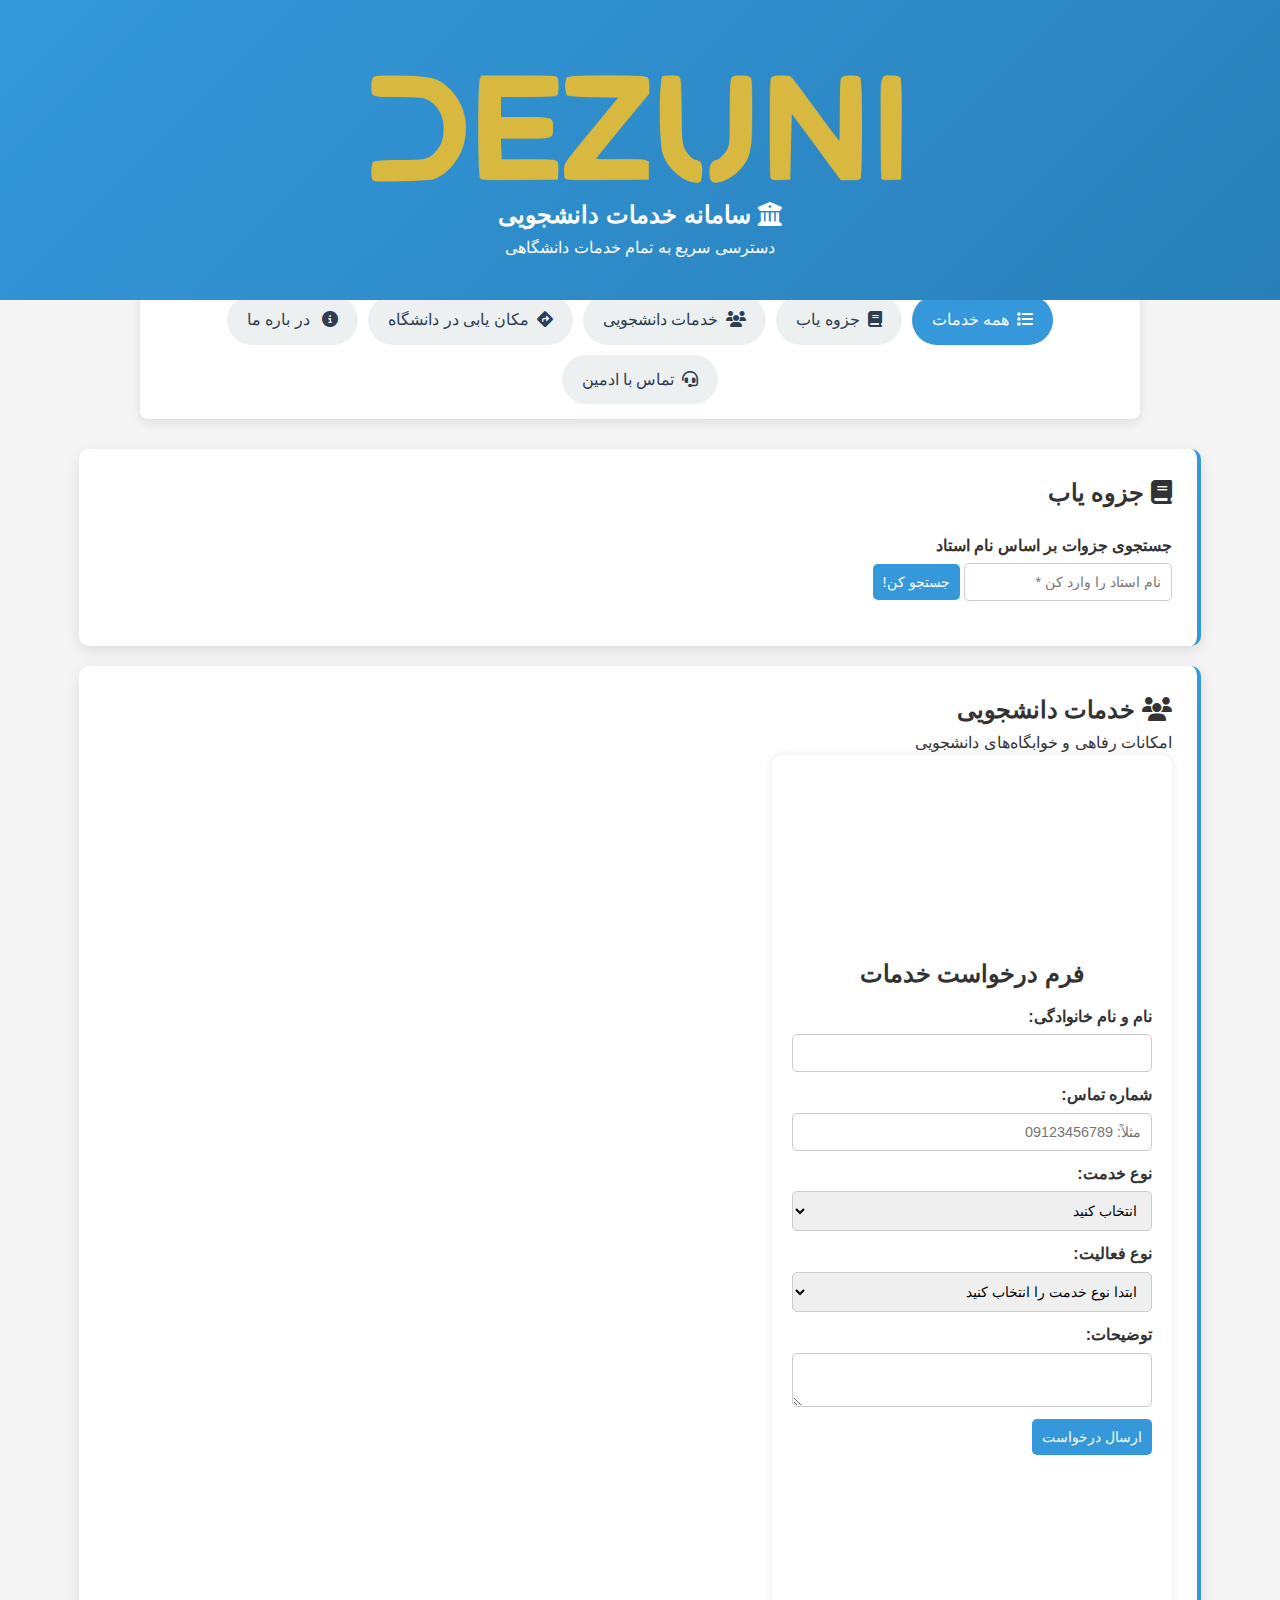
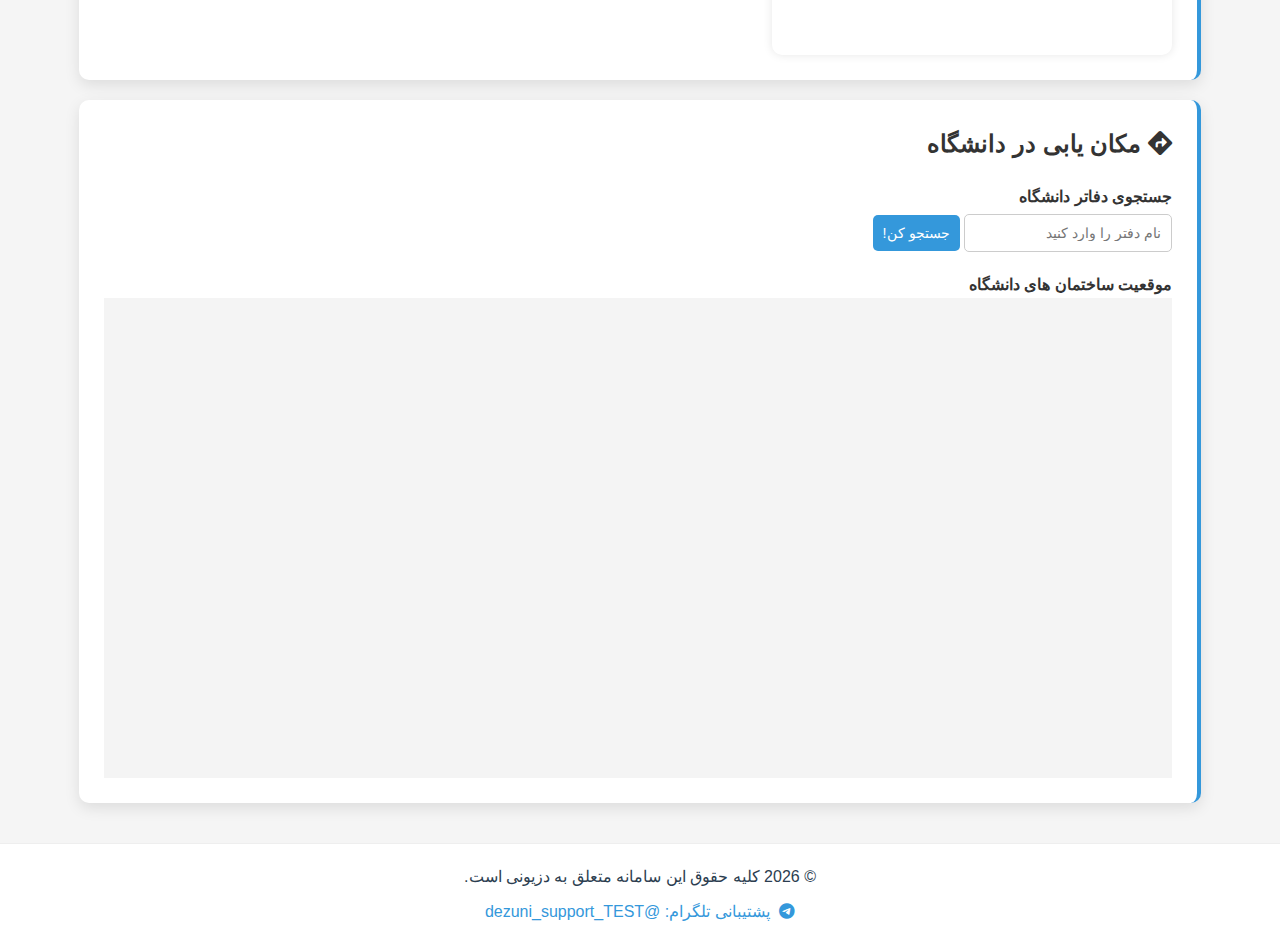
<file: index.html>
<!DOCTYPE html>
<html lang="fa" dir="rtl">
<head>
    <meta charset="UTF-8">
    <meta name="viewport" content="width=device-width, initial-scale=1.0">
    <title>سامانه خدمات دانشجویی دزیونی</title>
    <link rel="stylesheet" href="https://cdnjs.cloudflare.com/ajax/libs/font-awesome/6.4.0/css/all.min.css">
    <link rel="stylesheet" href="./style.css">
    <link rel="stylesheet" href="./style_jozvehyab.css">
    <link rel="stylesheet" href="./style_map.css">
    <link rel="stylesheet" href="./style_request.css">
</head>
<body>
    <header>
        <div class="container">
                <button class="mobile-menu-toggle">
                    <i class="fas fa-bars"></i>
                </button>
            <div class="header-content">
                <div class="logo">
                    <img src="logo.png" alt="لوگوی دانشگاه" style="max-width: 50%; height: auto;">
                </div>
                <div class="header-text">
                    <h2><i class="fas fa-university"></i> سامانه خدمات دانشجویی</h2>
                    <p>دسترسی سریع به تمام خدمات دانشگاهی</p>
                </div>
            </div>
        </div>
    </header>

    <div class="mobile-menu-overlay"></div>
    
    <div class="container">
        <nav class="services-menu">
            <ul class="services-nav">
                <li><a href="#" class="active" data-category="all"><i class="fas fa-list"></i>همه خدمات</a></li>
                <li><a href="#" data-category="jozveh"><i class="fas fa-book"></i>جزوه یاب</a></li>
               <!-- <li><a href="#" data-category="financial"><i class="fas fa-money-bill-wave"></i>مالی</a></li>  -->
                <li><a href="#" data-category="welfare"><i class="fas fa-users"></i>خدمات دانشجویی</a></li>                
                <li><a href="#" data-category="map"><i class="fas fa-directions"></i>مکان یابی در دانشگاه</a></li>
                <li><a href="#" data-category="aboutus"><i class="fas fa-info-circle"></i> در باره ما</a></li>
                <li><a href="#" data-category="contact"><i class="fas fa-headset"></i>تماس با ادمین</a></li>
            </ul>
        </nav>

        <main>
            <!-- Academic Service -->
            <div class="service-item" data-category="jozveh">
               <h2><i class="fas fa-book"></i> جزوه یاب</h2>
              <p style="font-weight: bold; margin-top: 20px;">جستجوی جزوات بر اساس نام استاد </p>
              <input type="text" id="authorInput" placeholder="نام استاد را وارد کن *">
              <button onclick="searchAuthor()">جستجو کن!</button>            
              <div id="response"></div>              
              <div id="searchResults" style="display: none;">
                    <!--h2>Search Results</h2-->
                    <div id="authorButtons"></div>
              </div>            
              <div id="articleResults" style="display: none;">
                    <!--h2>Article Results</h2-->
                    <ul id="articleList"></ul>
              </div>
            </div>

            <!-- Financial Service -->
           <!-- <div class="service-item" data-category="financial">
                <h2><i class="fas fa-money-bill-wave"></i> خدمات مالی</h2>
                <p>مدیریت پرداخت‌ها و امور مالی دانشجویی</p>
                <ul>
                    <li>پرداخت اینترنتی شهریه</li>
                    <li>مشاهده وضعیت مالی</li>
                    <li>پرداخت هزینه خوابگاه و تغذیه</li>
                    <li>تاریخچه تراکنش‌ها</li>
                </ul>
                <a href="#" class="btn">ورود به سامانه مالی</a>
            </div>  -->

            <!-- Welfare Service -->
            <div class="service-item" data-category="welfare">
                <h2><i class="fas fa-users"></i> خدمات دانشجویی</h2>
                <p>امکانات رفاهی و خوابگاه‌های دانشجویی</p>
                    <div class="formcontainer">
                        <h2>فرم درخواست خدمات</h2>
                        <form id="serviceForm">
                            <label>نام و نام خانوادگی: <input type="text" id="fullName" required></label>
                            <label>شماره تماس: <input type="text" id="phoneNumber" placeholder="مثلاً: 09123456789" required></label>
                            <label>نوع خدمت:
                                <select id="serviceType" required>
                                    <option value="">انتخاب کنید</option>
                                    <option value="آموزشی">خدمات آموزشی</option>
                                    <option value="پژوهشی">خدمات پژوهشی</option>
                                    <option value="دانشجویی">خدمات دانشجویی</option>
                                </select>
                            </label>
                            <label>نوع فعالیت:
                                <select id="subService" required>
                                    <option value="">ابتدا نوع خدمت را انتخاب کنید</option>
                                </select>
                            </label>
                            <label>توضیحات: <textarea id="description"></textarea></label>
                            <button type="submit">ارسال درخواست</button>
                        </form>
                        <div id="spinner">🔄 در حال ارسال فرم...</div>
                        <div id="successMessage">✅ درخواست شما با موفقیت ثبت شد! <a href="#" onclick="resetForm()">ثبت درخواست جدید</a></div>
                    </div>
            </div>
            
            <!-- office search -->
            <div class="service-item" data-category="map">
                <h2><i class="fas fa-directions"></i> مکان یابی در دانشگاه</h2>
                <p style="font-weight: bold; margin-top: 20px;">جستجوی دفاتر دانشگاه</p>
                    
                <!--div style="display: flex; justify-content: right; align-items: right; gap: 10px;"-->
                        <input type="text" id="officeName" placeholder="نام دفتر را وارد کنید">
                        <button onclick="searchOffice()">جستجو کن!</button>
                    <!--/div-->                
                    <!-- Spinner and loading text -->
                    <div class="spinner-container" id="spinnerContainer">
                        <span>در حال جستجو...</span>
                        <div class="spinner"></div>                        
                    </div>                
                    <div id="officeSearchResult"></div>
                    <p style="font-weight: bold; margin-top: 20px;">موقعیت ساختمان های دانشگاه</p>
                 <div class="map-container" id="interactive-map">
                    <iframe
                        src="https://www.google.com/maps/d/embed?mid=1HwkQ9siPWM2IDzoLMuGmlxEer25m8f0&ehbc=2E312F"
                        width="640"
                        height="480"
                        style="border:0;"
                        allowfullscreen=""
                        loading="lazy"
                        referrerpolicy="no-referrer-when-downgrade">
                    </iframe>
                </div>                
            </div>
            
            <!-- about us -->
            <div class="service-item hidden" data-category="aboutus">
                <h2><i class="fas fa-info-circle"></i> در باره ما</h2>
                <p style="margin-top: 20px;">دزیونی یک سایت مستقل است که در فروردین 1404 جهت ارائه خدمات به دانشجویان دانشگاه آزاد اسلامی واحد دزفول راه اندازی شد.</p>
                <p style="font-weight: bold; margin-top: 10px; margin-bottom: 0;">خدمات دزیونی شامل موارد زیر است:</p>
                <div style="display: flex; flex-wrap: wrap;  margin-top: 0;">
               <div style="white-space: pre-line; overflow-wrap: break-word; text-align: right;">
    ◾جزوه یاب: یافتن جزوه دروس مختلف با جستجوی نام استاد. 
    ◾مکان یابی در دانشگاه: یافتن آدرس دفاتر مختلف دانشگاه و رویت نقشه دانشگاه. 
    ◾پیگیری امور دانشجویی: درخواست دانشجویان/فارغ التحصیلان/مراجعه کنندگان جهت پیگیری کارهای آنها به صورت حضوری توسط دانشجوی دیگری. 
    ◾خدمات دیگر بزودی اضافه خواهد شد. 
              </div>
              </div>
                
            </div>

            <!-- Enhanced Contact Admin Section -->
            <div class="service-item hidden" data-category="contact">
                <h2><i class="fas fa-headset"></i> تماس با ادمین</h2>
                <div class="contact-grid">
                    <div class="contact-method">
                        <i class="fab fa-telegram"></i>
                        <h3>پشتیبانی تلگرام</h3>
                        <p>@university_support</p>
                        <a href="https://t.me/university_support" target="_blank" class="btn">ارتباط در تلگرام</a>
                    </div>
                    <div class="contact-method">
                        <i class="fas fa-envelope"></i>
                        <h3>ایمیل پشتیبانی</h3>
                        <p>unidez.ir@gmail.com</p>
                        <a href="mailto:support@university.ac.ir" class="btn">ارسال ایمیل</a>
                    </div>
                    <div class="contact-method">
                        <i class="fas fa-phone"></i>
                        <h3>تلفن تماس</h3>
                        <p>۰۲۱-۱۲۳۴۵۶۷۸</p>
                        <a href="tel:+982112345678" class="btn">تماس تلفنی</a>
                    </div>
                </div>
            </div>
        </main>
    </div>

    <footer>
        <div class="container">
            <p>© <span id="current-year"></span> کلیه حقوق این سامانه متعلق به دزیونی است.</p>
            <div class="telegram-contact">
                <a href="https://t.me/dezuni_support_TEST" target="_blank"><i class="fab fa-telegram"></i> پشتیبانی تلگرام: @dezuni_support_TEST</a>
            </div>
        </div>
    </footer>

    <script src="./script.js"></script>
    <script src="./script_jozvehyab.js"></script>
    <script src="./script_map.js"></script>
    <script src="./script_request.js"></script>
</body>
</html>
</file>
<file: style.css>
:root {
    --primary-color: #3498db;
    --secondary-color: #2980b9;
    --dark-color: #2c3e50;
    --light-color: #ecf0f1;
}

* {
    margin: 0;
    padding: 0;
    box-sizing: border-box;
    font-family: 'Segoe UI', Tahoma, Geneva, Verdana, sans-serif;
}

body {
    background-color: #f5f5f5;
    color: #333;
    line-height: 1.6;
    direction: rtl;
    padding: 0;
}

.container {
    width: 90%;
    max-width: 1200px;
    margin: 0 auto;
    padding: 0 15px;
}

header {
    background: linear-gradient(135deg, var(--primary-color), var(--secondary-color));
    color: white;
    padding: 40px 0;
    text-align: center;
    position: relative;
}

.header-content {
    position: relative;
    padding-top: 20px;
}

/* Mobile Menu Toggle */
.mobile-menu-toggle {
    display: none;
    background: none;
    border: none;
    color: white;
    font-size: 1.5rem;
    position: absolute;
    left: 20px;
    top: 20px;
    cursor: pointer;
    z-index: 101;
}

.services-menu {
    background-color: white;
    padding: 15px;
    border-radius: 8px;
    box-shadow: 0 4px 12px rgba(0,0,0,0.1);
    margin: -20px auto 30px;
    max-width: 1000px;
}

.services-nav {
    display: flex;
    justify-content: center;
    flex-wrap: wrap;
    gap: 10px;
    list-style: none;
    transition: all 0.3s ease;
}

.services-nav li {
    margin: 0;
}

.services-nav a {
    display: block;
    padding: 12px 20px;
    background-color: var(--light-color);
    color: var(--dark-color);
    border-radius: 30px;
    text-decoration: none;
    font-weight: 500;
    transition: all 0.3s ease;
}

.services-nav a:hover, 
.services-nav a.active {
    background-color: var(--primary-color);
    color: white;
}

.services-nav i {
    margin-left: 8px;
}

.service-item {
    background: white;
    border-radius: 10px;
    box-shadow: 0 5px 15px rgba(0,0,0,0.1);
    padding: 25px;
    margin-bottom: 20px;
    transition: all 0.3s ease;
    border-right: 4px solid var(--primary-color);
}

.service-item.hidden {
    display: none;
}

/* Enhanced Contact Section */
.contact-grid {
    display: grid;
    grid-template-columns: repeat(auto-fit, minmax(250px, 1fr));
    gap: 20px;
    margin-top: 20px;
}

.contact-method {
    background: var(--light-color);
    padding: 20px;
    border-radius: 8px;
    text-align: center;
}

.contact-method i {
    font-size: 2rem;
    color: var(--primary-color);
    margin-bottom: 10px;
}

.contact-method h3 {
    margin-bottom: 10px;
}

.btn {
    display: inline-block;
    background: var(--primary-color);
    color: white;
    padding: 8px 16px;
    border-radius: 5px;
    text-decoration: none;
    transition: background 0.3s ease;
    font-size: 0.9rem;
    margin-top: 10px;
}

.btn:hover {
    background: var(--secondary-color);
}

/* Mobile Menu Overlay */
.mobile-menu-overlay {
    position: fixed;
    top: 0;
    left: 0;
    right: 0;
    bottom: 0;
    background: rgba(0,0,0,0.5);
    z-index: 99;
    display: none;
}

/* Footer */
footer {
    text-align: center;
    margin-top: 40px;
    padding: 20px;
    color: var(--dark-color);
    background-color: white;
    border-top: 1px solid #eee;
}

.telegram-contact {
    margin-top: 10px;
}

.telegram-contact a {
    color: var(--primary-color);
    text-decoration: none;
    font-weight: 500;
}

.telegram-contact i {
    margin-left: 5px;
}

/* Add this to prevent scrolling when menu is open */
.no-scroll {
    overflow: hidden;
}

@media (max-width: 768px) {
    header {
        padding: 20px 0;
        position: relative;
    }
    
    .mobile-menu-toggle {
        display: block;
        position: fixed;
        right: 20px;
        top: 20px;
        background: var(--primary-color);
        color: white;
        width: 40px;
        height: 40px;
        border-radius: 50%;
        display: flex;
        align-items: center;
        justify-content: center;
        z-index: 102;
        box-shadow: 0 2px 5px rgba(0,0,0,0.2);
    }
    
    .services-menu {
        position: fixed;
        top: 0;
        right: -280px;
        width: 280px;
        height: 100vh;
        margin: 0;
        border-radius: 0;
        z-index: 101;
        transition: right 0.3s ease;
        overflow-y: auto;
        background: white;
    }
    
    .services-menu.active {
        right: 0;
    }
    
    .mobile-menu-overlay {
        position: fixed;
        top: 0;
        left: 0;
        right: 0;
        bottom: 0;
        background: rgba(0,0,0,0.5);
        z-index: 100;
        display: none;
    }
    
    .mobile-menu-overlay.active {
        display: block;
    }
    
    .services-nav {
        flex-direction: column;
        padding: 70px 20px 20px;
    }
    
    .services-nav a {
        border-radius: 5px;
        margin: 5px 0;
        padding: 12px 15px;
    }
}
</file>
<file: style_jozvehyab.css>
/* style_jozvehyab.css - Only affects the جزوه یاب (jozveh) service */

.service-item[data-category="jozveh"] input {    
    padding: 10px;
    border-radius: 5px;
    transition: background 0.3s ease;
    font-size: 0.9rem;
    border: 1px solid #ccc;
    margin-top: 5px
    } 
  
.service-item[data-category="jozveh"] button {
    display: inline-block;
    border: none;
    background: var(--primary-color);
    color: white;
    padding: 10px;
    border-radius: 5px;
    text-decoration: none;
    transition: background 0.3s ease;
    font-size: 0.9rem;
    margin-top: 5px
  } 

.service-item[data-category="jozveh"] button:hover {
    background: var(--secondary-color);
} 

 .service-item[data-category="jozveh"] #response {
    margin-top: 20px;
   /* font-size: 18px; */
    color: green;
    text-align: right;
  }
.service-item[data-category="jozveh"] #searchResults {
    margin-top: 10px;
      text-align: justify;           
  }
.service-item[data-category="jozveh"] .author-button {
    display: inline-block; /* Display buttons inline */
    margin-top: 10px;
    padding: 8px 16px;
    font-size: 0.9rem;
    cursor: pointer;
    width: fit-content; /* Make button width fit content */
      text-align: center;
  }

.service-item[data-category="jozveh"] #authorButtons {
    display: flex;  /*Use flexbox for layout */
    flex-direction: column; /* Stack buttons vertically */
    gap: 10px; /* Add space between buttons */
    align-items: right;
  }
.service-item[data-category="jozveh"] #articleList {
    list-style-type: none; /* Remove bullet points */
    padding: 0;
    margin: 0;
    display: flex;
    flex-direction: column;
    align-items: right; /* Center list items horizontally */
    /*text-align: justify;*/
   gap: 20px; /* Add space between list items */         
   }

.service-item[data-category="jozveh"] .spinner {
    border: 4px solid #f3f3f3; /* Light grey */
    border-top: 4px solid #3498db; /* Blue */
    border-radius: 50%;
    width: 20px;
    height: 20px;
    animation: spin 1s linear infinite;
    display: inline-block;
    margin-left: 10px;
  }

  @keyframes spin {
    0% { transform: rotate(0deg); }
    100% { transform: rotate(360deg); }
}
</file>
<file: style_map.css>
/* .service-item[data-category="map"] h1 {
            text-align: center; }  متن را وسط‌چین می‌کند */

   .service-item[data-category="map"]  {
            font-family: Arial, sans-serif;
           /* margin: 15px; */
            text-align: right;
        }
        .service-item[data-category="map"] input {
           padding: 10px;
           border-radius: 5px;
           transition: background 0.3s ease;
           font-size: 0.9rem;
           border: 1px solid #ccc;
           margin-top: 5px
        }

 .service-item[data-category="map"] button {
    display: inline-block;
    border: none;
    background: var(--primary-color);
    color: white;
    padding: 10px;
    border-radius: 5px;
    text-decoration: none;
    transition: background 0.3s ease;
    font-size: 0.9rem;
    margin-top: 5px
  } 

.service-item[data-category="map"] button:hover {
    background: var(--secondary-color);
} 


        /* Map container styles */
       .service-item[data-category="map"] .map-container {
            flex: 1; /* Take up remaining space */
            display: flex;
            justify-content: right;
            align-items: center;
            background-color: #f4f4f4; /* Light background */
        }

      .service-item[data-category="map"] #map {
            width: 80%;
            height: 80%;
            border: 2px solid #ccc;
            border-radius: 8px;
        }

        /* Spinner and loading text styles */
     .service-item[data-category="map"] .spinner-container {
            display: none; /* Hidden by default */
            align-items: right;
            justify-content: right;
            margin-top: 20px;
            color: #0000ff; /* Blue text */
        }

       .service-item[data-category="map"] .spinner {
            border: 4px solid #f3f3f3; /* Light grey */
            border-top: 4px solid #3498db; /* Blue */
            border-radius: 50%;
            width: 20px;
            height: 20px;
            animation: spin 1s linear infinite;
            display: inline-block;
            margin-left: 10px;
        }

        @keyframes spin {
            0% { transform: rotate(0deg); }
            100% { transform: rotate(360deg); }
        }
</file>
<file: style_request.css>
.service-item[data-category="welfare"] .formcontainer {
            font-family: Arial, sans-serif;
            direction: rtl;
            text-align: right;
            background-color: #f4f4f4;
            margin: 0;
            padding: 0;
            display: flex;
            justify-content: center;
            align-items: right;
            min-height: 100vh;
            flex-direction: column; /* برای نمایش محتوا به صورت عمودی */
        }

       

     .service-item[data-category="welfare"] .formcontainer {
            background: white;
            padding: 20px;
            border-radius: 10px;
            box-shadow: 0 0 10px rgba(0, 0, 0, 0.1);
            max-width: 400px;
            width: 90%;
        }

    .service-item[data-category="welfare"] .formcontainer   h2 {
            text-align: center;
            color: #333;
        }

     .service-item[data-category="welfare"] .formcontainer   label {
            font-weight: bold;
            margin-top: 10px;
            display: block;
        }

   .service-item[data-category="welfare"] .formcontainer  input, select, textarea {
            width: 100%;
            padding: 10px;
            margin-top: 5px;
            border: 1px solid #ccc;
            border-radius: 5px;
            font-size: 0.9rem;
        }

 .service-item[data-category="welfare"] .formcontainer button {
    display: inline-block;
    border: none;
    background: var(--primary-color);
    color: white;
    padding: 10px;
    border-radius: 5px;
    text-decoration: none;
    transition: background 0.3s ease;
    font-size: 0.9rem;
    margin-top: 5px
  } 

 .service-item[data-category="welfare"] .formcontainer button:hover {
    background: var(--secondary-color);
} 


     .service-item[data-category="welfare"] .formcontainer #spinner {
            display: none;
            text-align: right;
            color: blue;
            font-weight: bold;
            margin-top: 10px;
        }

   .service-item[data-category="welfare"] .formcontainer  #successMessage {
            display: none;
            text-align: right;
            color: green;
            font-weight: bold;
            margin-top: 10px;
        }

  .service-item[data-category="welfare"] .formcontainer      a {
            display: block;
            text-align: right;
            color: #007bff;
            margin-top: 10px;
            text-decoration: none;
        }

    .service-item[data-category="welfare"] .formcontainer    a:hover {
            text-decoration: underline;
        }
</file>
